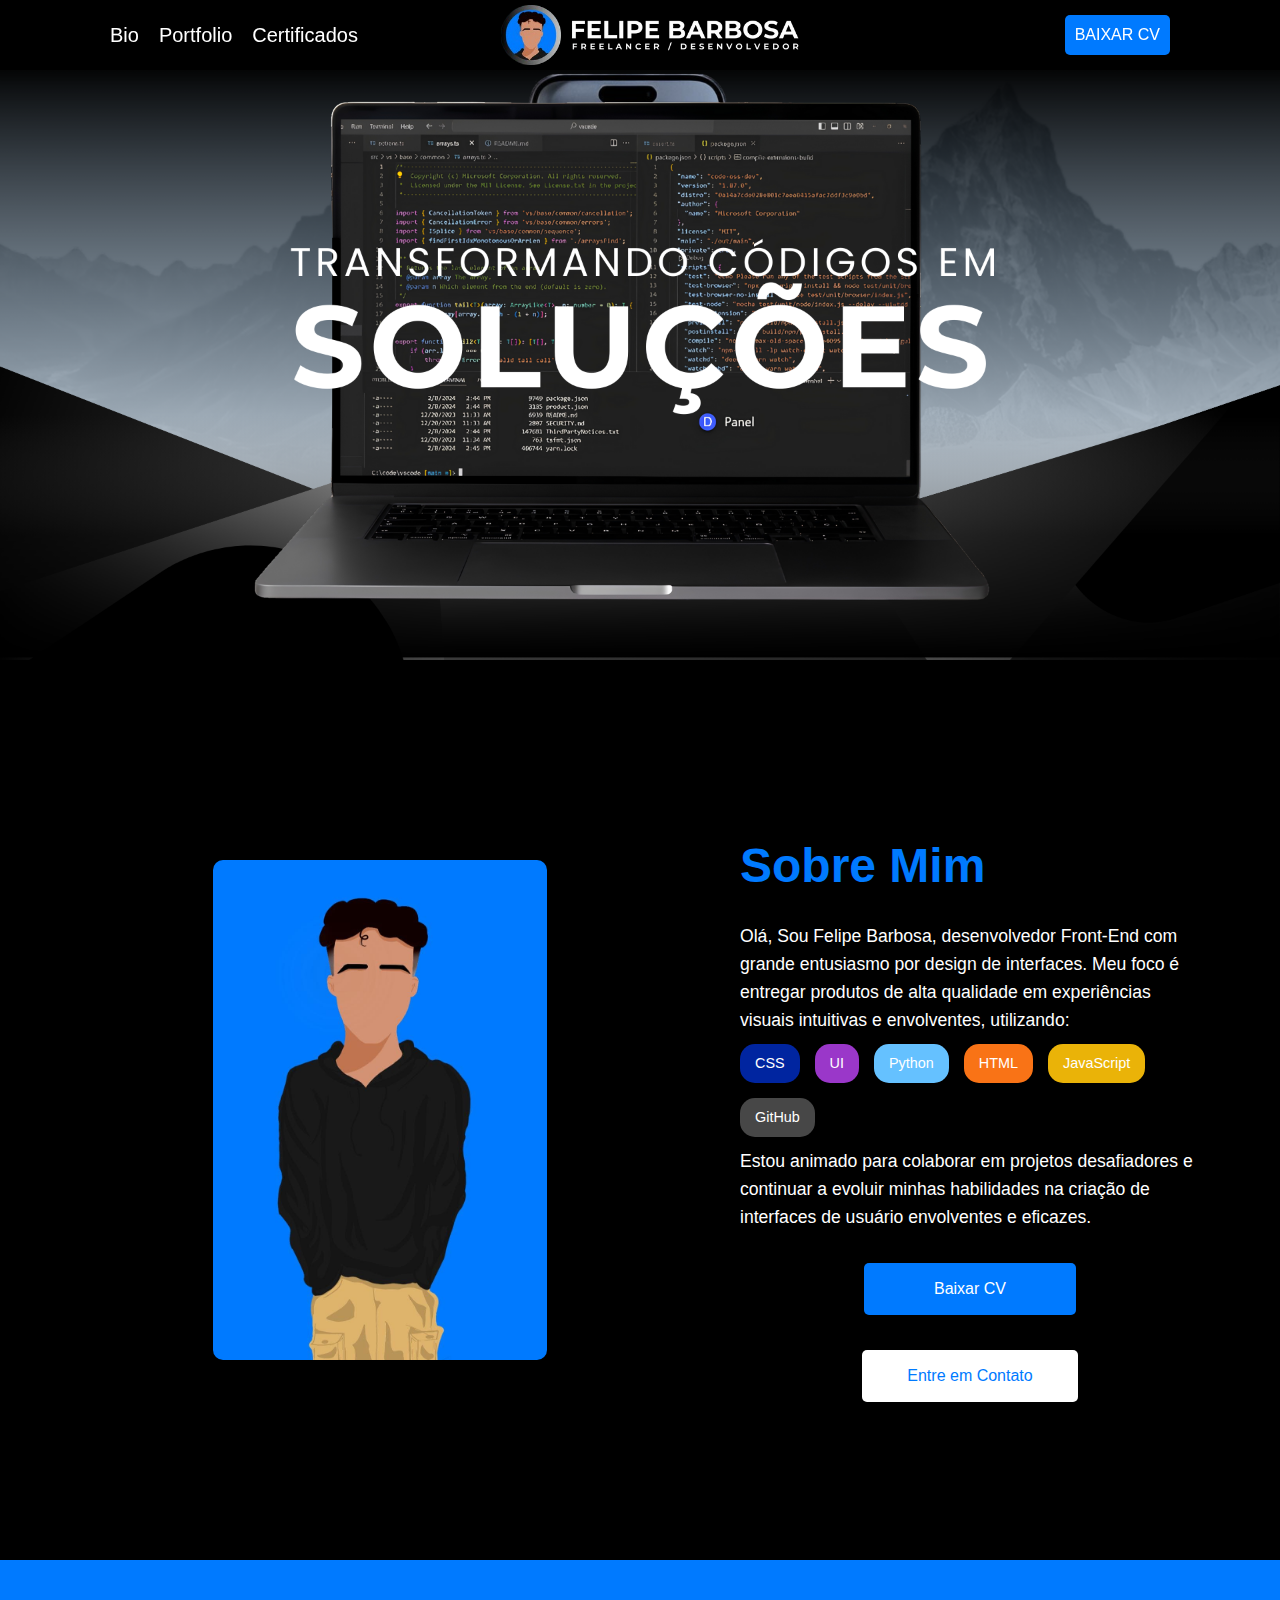
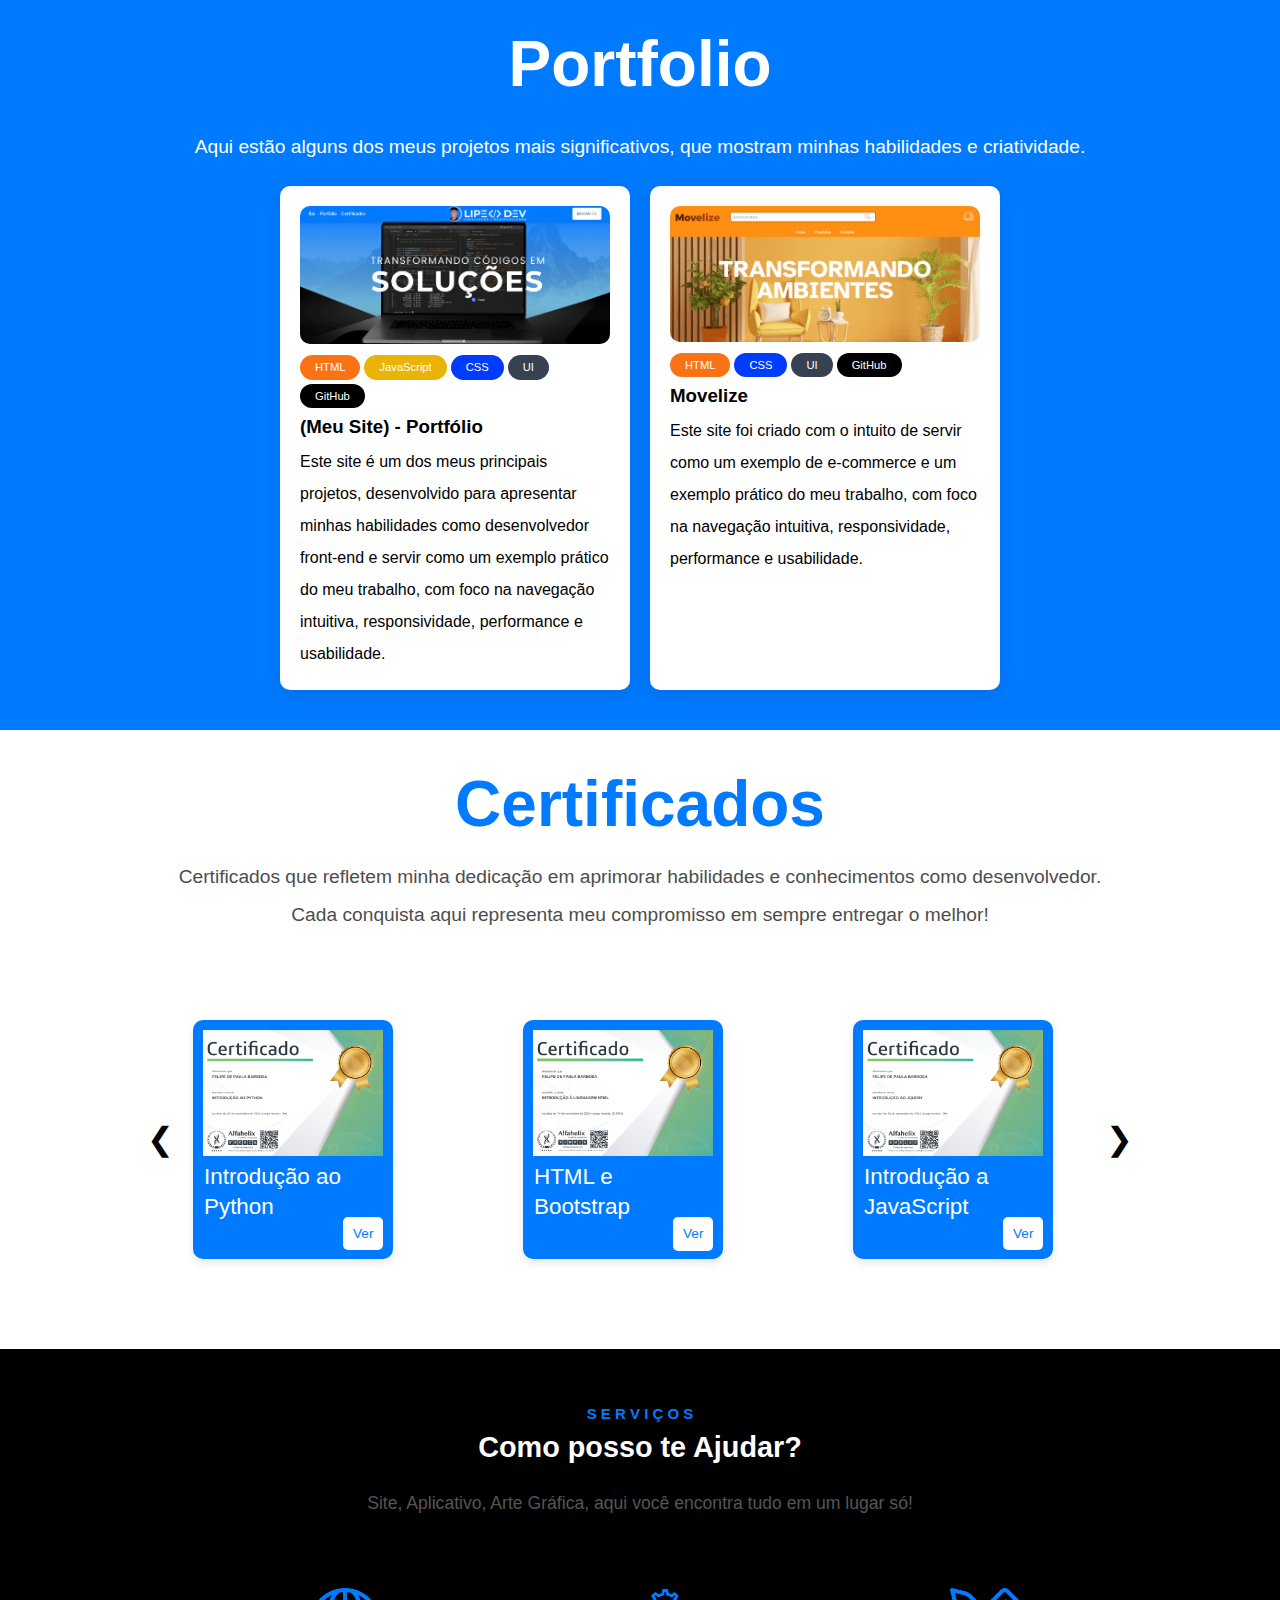
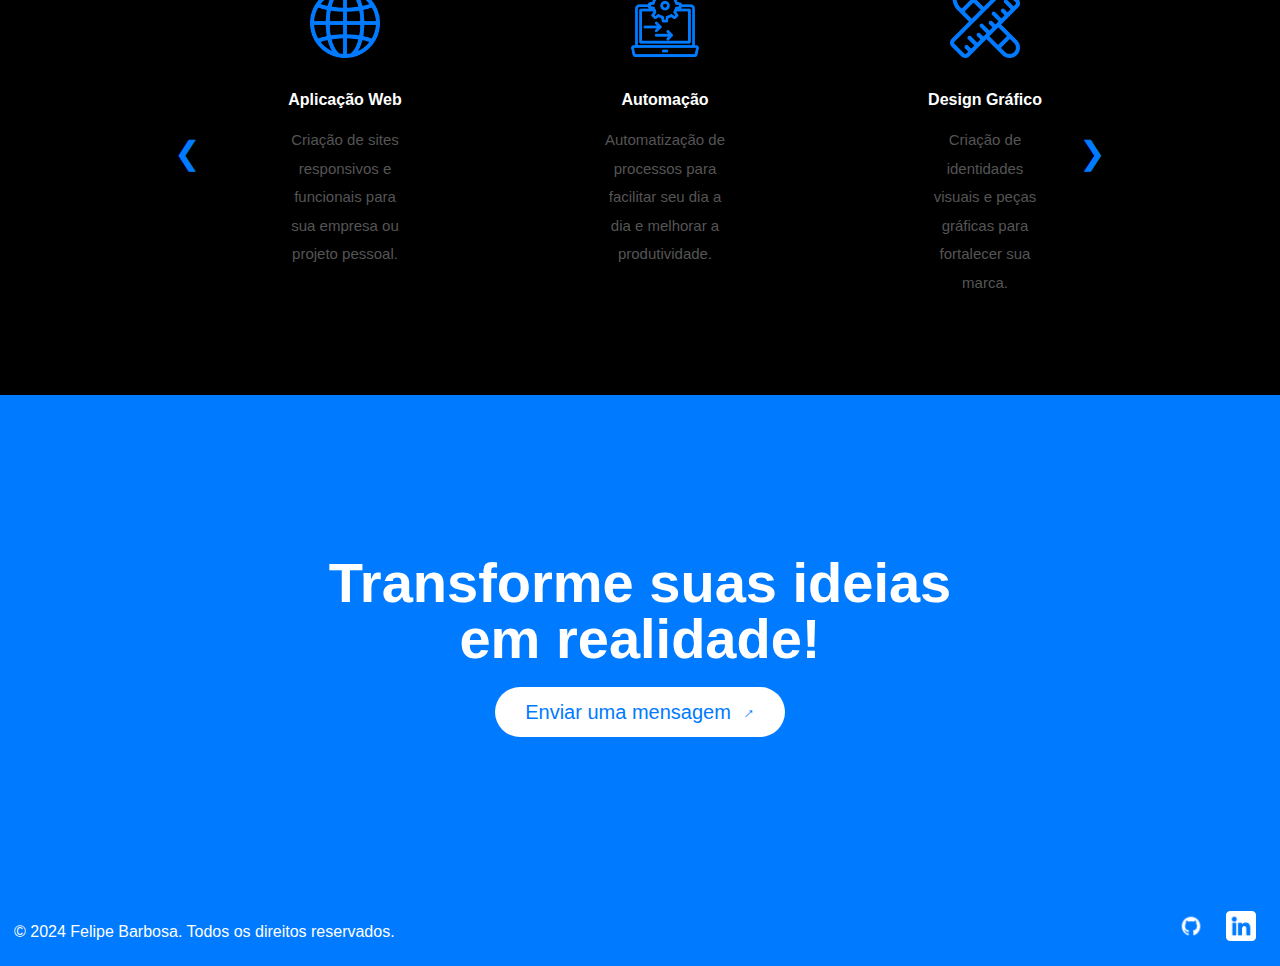
<file: index.html>
<!DOCTYPE html>
<html lang="pt-br">
<meta charset="UTF-8" />
<meta name="viewport" content="width=device-width, initial-scale=1.0" />

<head>
  <link rel="shortcut icon" href="Imagens/favicon.png" type="image/x-icon">
  <title>Felipe Barbosa</title>
  <link rel="stylesheet" href="index.css" />
</head>

<body>
  <!-- Cabeçalho -->
  <header>
    <nav>
      <button class="menu-toggle" id="menu-toggle">☰</button>
      <ul class="nav-sections">
        <li><a href="#bio">Bio</a></li>
        <li><a href="#portfolio">Portfolio</a></li>
        <li><a href="#certificados">Certificados</a></li>
      </ul>
    </nav>
    <div class="logo-container">
      <img src="Imagens/logo_lipedev.png" alt="Logo do Lipe Dev" class="logo" />
    </div>
    <div class="cv-download-container">
      <a href="curriculo-felipe.pdf" class="cv-button" download>BAIXAR CV</a>
    </div>
  </header>

  <!-- Imagem de recepção -->
  <section id="recepcao">
    <img src="Imagens/banner_transformando.png" alt="Transformando códigos em soluções" />
  </section>

  <main>
    <!-- Sobre Mim -->
    <section id="bio" class="bio-section">
      <div class="container">
        <div class="bio-image">
          <img src="Imagens/foto_bio.jpeg" loading="lazy" alt="Foto de Felipe Barbosa" class="bio-img" />
        </div>
        <div class="bio-text">
          <h1>Sobre Mim</h1>
          <p>
            Olá, Sou Felipe Barbosa, desenvolvedor Front-End com grande
            entusiasmo por design de interfaces. Meu foco é entregar produtos
            de alta qualidade em experiências visuais intuitivas e
            envolventes, utilizando:
          </p>
          <div class="bio-tags">
            <span class="bio-tag bio-tagcss">CSS</span>
            <span class="bio-tag bio-tagui">UI</span>
            <span class="bio-tag bio-tagpython">Python</span>
            <span class="bio-tag bio-taghtml">HTML</span>
            <span class="bio-tag bio-tagjavascript">JavaScript</span>
            <span class="bio-tag bio-taggithub">GitHub</span>

          </div>
          <p>
            Estou animado para colaborar em projetos desafiadores e continuar
            a evoluir minhas habilidades na criação de interfaces de usuário
            envolventes e eficazes.
          </p>
          <br>
          <div class="download-container">
            <a href="curriculo-felipe.pdf" class="cv-button2" download>Baixar CV</a>
            <a href="https://wa.me/5569984248351" class="entre-contato">Entre em Contato</a>
          </div>
        </div>
      </div>
    </section>

    <!-- Seção de Meus Projetos -->
    <section id="portfolio">
      <h1 class="portfolio-title">Portfolio</h1>
      <p class="portfolio-description">
        Aqui estão alguns dos meus projetos mais significativos, que mostram minhas habilidades e criatividade.
      </p>

      <div class="portfolio-grid">

        <article class="portfolio">
          <img src="Imagens/print_portifolio.PNG" alt="Meu Site - Portfólio">
          <div class="portfolio-tags">
            <span class="portfolio-tag portfolio-taghtml">HTML</span>
            <span class="portfolio-tag portfolio-tagjavascript">JavaScript</span>
            <span class="portfolio-tag portfolio-tagcss">CSS</span>
            <span class="portfolio-tag portfolio-tagui">UI</span>
            <span class="portfolio-tag portfolio-taggithub">GitHub</span>
          </div>
          <h3>(Meu Site) - Portfólio</h3>
          <p>
            Este site é um dos meus principais projetos, desenvolvido para apresentar minhas habilidades como
            desenvolvedor front-end e servir como um exemplo prático do meu trabalho, com foco na navegação intuitiva,
            responsividade, performance e usabilidade.
          </p>
        </article>

        <article class="portfolio">
          <img src="Imagens/captura do_site_movelize.PNG" alt="Meu Site - Portfólio">
          <div class="portfolio-tags">
            <span class="portfolio-tag portfolio-taghtml">HTML</span>
            <span class="portfolio-tag portfolio-tagcss">CSS</span>
            <span class="portfolio-tag portfolio-tagui">UI</span>
            <span class="portfolio-tag portfolio-taggithub">GitHub</span>
          </div>
          <h3>Movelize</h3>
          <p>
            Este site foi criado com o intuito de servir como um exemplo de e-commerce e um exemplo prático do meu
            trabalho, com foco na navegação intuitiva, responsividade, performance e usabilidade.
          </p>
        </article>
      </div>
    </section>

    <!-- Área de Certificados -->
    <section id="certificados" class="certificados-section">
      <h2 class="section-title">Certificados</h2>
      <p class="section-description">
        Certificados que refletem minha dedicação em aprimorar habilidades e conhecimentos como desenvolvedor.<br>
        Cada conquista aqui representa meu compromisso em sempre entregar o melhor!
      </p>

      <div class="carousel-container">
        <div class="carousel" id="carousel-certificados">
          <!-- Cartão de Certificado 1 -->
          <div class="certificado-card">
            <img src="Imagens/certificado python iniciante.PNG" alt="Certificado de Python" />
            <p>Introdução ao Python</p>
            <a href="Certificados/certificado python.pdf" target="_blank" class="certificado-button">Ver</a>
          </div>

          <!-- Cartão de Certificado 2 -->
          <div class="certificado-card">
            <img src="Imagens/certificado html.PNG" alt="Certificado de HTML" />
            <p>HTML e Bootstrap</p>
            <a href="Certificados/certificado html.pdf" target="_blank" class="certificado-button">Ver</a>
          </div>

          <!-- Cartão de Certificado 3 -->
          <div class="certificado-card">
            <img src="Imagens/certificado javascript.PNG" alt="Certificado de Javascript" />
            <p>Introdução a JavaScript</p>
            <a href="Certificados/certificado javascript.pdf" target="_blank" class="certificado-button">Ver</a>
          </div>

          <!-- Cartão de Certificado 3 -->
          <div class="certificado-card">
            <img src="Imagens/certificado javascript.PNG" alt="Certificado de Javascript" />
            <p>Introdução a JavaScript</p>
            <a href="Certificados/certificado javascript.pdf" target="_blank" class="certificado-button">Ver</a>
          </div>
        </div>
        <!-- Botões de Navegação (Certificados) -->
        <button class="prev-certificados">&#10094;</button>
        <button class="next-certificados">&#10095;</button>
      </div>
    </section>

    <!-- Serviços Ofertados-->
    <section id="servicos" class="servicos-section">
      <h4 class="section-title"><strong>S E R V I Ç O S</strong></h4>
      <h3>Como posso te Ajudar?</h3>
      <p>Site, Aplicativo, Arte Gráfica, aqui você encontra tudo em um lugar só!</p>
      <div class="carousel-container">
        <div class="carousel" id="carousel-servicos">
          <div class="servico-card">
            <img src="Imagens/aplicaçãoweb.png" alt="Aplicação Web">
            <h3>Aplicação Web</h3>
            <p>Criação de sites responsivos e funcionais para sua empresa ou projeto pessoal.</p>
          </div>
          <div class="servico-card">
            <img src="Imagens/automação.png" alt="Automação">
            <h3>Automação</h3>
            <p>Automatização de processos para facilitar seu dia a dia e melhorar a produtividade.</p>
          </div>
          <div class="servico-card">
            <img src="Imagens/design.png" alt="Design Gráfico">
            <h3>Design Gráfico</h3>
            <p>Criação de identidades visuais e peças gráficas para fortalecer sua marca.</p>
          </div>
          <div class="servico-card">
            <img src="Imagens/Consultoria.png" alt="Consultoria">
            <h3>Consultoria</h3>
            <p>Ajudar empresas a otimizar o desempenho de seus sites.</p>
          </div>
          <div class="servico-card">
            <img src="Imagens/api.png" alt="APIs">
            <h3>APIs</h3>
            <p>Criação de identidades visuais e peças gráficas para fortalecer sua marca.</p>
          </div>
          <div class="servico-card">
            <img src="Imagens/uiux.png" alt="UI/UX ">
            <h3>UI/UX </h3>
            <p>Criação de interfaces visuais atraentes e funcionais.</p>
          </div>
        </div>
        <!-- Botões de Navegação (Serviços) -->
        <button2 class="prev-servicos">&#10094;</button2>
        <button2 class="next-servicos">&#10095;</button2>
      </div>
    </section>

    <!-- Chamada para ação-->
    <section class="cta-section">
      <div class="cta-content">
        <h1>Transforme suas ideias <br>
          em realidade!</h1>
        <a href="https://wa.me/5569984248351" class="cta-button">Enviar uma mensagem <span class="seta">&#8594;</span>
        </a>
      </div>
    </section>
    <footer>
      <div class="footer-content">
        <p>&copy; 2024 Felipe Barbosa. Todos os direitos reservados.</p>
        <div class="social-links">
          <a href="https://github.com/FelipedBarbosa" target="_blank">
            <img src="Imagens/github_imagem.png" alt="GitHub" />
          </a>
          <a href="https://www.linkedin.com/in/felipe-barbosa-1b37b92a0/" target="_blank">
            <img src="Imagens/linkedin_imagem.png" alt="LinkedIn" />
          </a>
        </div>
      </div>

    </footer>
    <script src="index.js"></script>
  </main>
</body>
</file>
<file: index.css>
/* Reset e Box Sizing */
* {
  margin: 0;
  padding: 0;
  box-sizing: border-box;
}

body, html {
  font-family: Arial, Helvetica, sans-serif;
  line-height: 2.0;
  overflow-x: hidden;
}

/* Cabeçalho Responsivo */
header {
  position: fixed;
  top: 0;
  width: 100%;
  background-color: #000000;
  z-index: 1000;
  padding: 10px 110px;
  display: flex;
  align-items: center;
  justify-content: space-between;
  box-shadow: 0px 4px 8px rgba(0, 0, 0, 0.1);
  height: 70px; /* Define uma altura fixa para o cabeçalho */
}

.logo-container {
  display: flex;
  justify-content: flex-start; /* Alinha a logo à esquerda */
  flex: 0; /* Evita que ela cresça mais do que necessário */
  margin-left: -100px; /* Remove espaçamento extra */
}

.nav-sections {
  list-style: none;
  display: flex;
  justify-content: center; /* Centraliza os itens */
  flex-grow: 1; /* Faz com que ocupe o espaço necessário */
  gap: 20px;
}

.logo {
  max-width: 300px; /* Define o tamanho desejado */
  height: auto; /* Mantém a proporção correta */
}

.nav-sections li a {
  color: white;
  text-decoration: none;
  font-size: 20px;
  transition: transform 0.3s ease-in-out, color 0.3s ease-in-out; /* Suaviza transições */
}

/* Efeito de zoom ao passar o mouse em cada link individualmente */
.nav-sections li a:hover {
  transform: scale(1.1); /* Aumenta ligeiramente o tamanho */
  color: #007AFF; /* Escurece um pouco ao passar o mouse */
}

/* Ajustes no botão CV */
.cv-button {
  display: inline-block;
  background-color: #007AFF;
  color: #ffffff;
  padding: 4px 10px;
  font-size: 1rem;
  text-decoration: none;
  border-radius: 5px;
  transition: background-color 0.3s ease, transform 0.3s ease;
  margin-left: 20px; /* Afastando o botão da logo */
}


/* Efeito de hover com zoom */
.cv-button:hover {
  background-color: #ffffff;
  color: #007AFF;
  transform: scale(1.1); /* Adiciona um leve zoom */
}

/* Imagem de recepção */
#recepcao {
  width: 100vw; /* Usa a largura total da viewport */
  overflow: hidden; /* Para evitar que a imagem extrapole */
  margin-top: 60px; /* Ajuste conforme necessário */
  padding-top: 0; /* Remova o padding, se houver */
}

#recepcao img {
  width: 100%; /* A imagem ocupa 100% da largura do contêiner */
  height: auto; /* Mantém a proporção da imagem */
  display: block;
  margin-bottom: 0;
}

/* Seção "Sobre Mim" */
#bio {
  padding: 10px 10px;
  background-color: hsl(0, 0%, 0%);
  display: flex;
  justify-content: center;
  align-items: center;
  min-height: 100vh;
}

.container {
  display: flex;
  justify-content: space-between;
  align-items: center;
  max-width: 1200px;
  width: 100%;
  padding: 0 20px;
  box-sizing: border-box;
  gap: 20px;
}

/* Texto */
.bio-text {
  flex: 1;
  padding: 20px;
  text-align: left;
  max-width: 500px;
}

.bio-text h1 {
  font-size: 3rem;
  color: #007AFF;
  margin-bottom: 0.5rem;
}

.bio-text p {
  font-size: 1.1rem;
  line-height: 1.6;
  color: #ffffff;
}

/* Imagem */
.bio-image {
  flex: 1;
  display: flex;
  justify-content: center;
}

.bio-image img {
  max-width: 100%;
  height: auto;
  border-radius: 10px;
  box-shadow: 0 4px 30px rgba(0, 0, 0, 0.1);
  max-height: 500px;
}

/* Estilos para as tags da seção Bio */
.bio-tags {
  display: flex;
  flex-wrap: wrap;
  gap: 15px;
  margin-top: 10px;
  margin-bottom: 10px;
}

.bio-tag {
  display: inline-block;
  padding: 5px 15px;
  border-radius: 15px;
  font-size: 0.9rem;
  text-transform: capitalize;
  color: #ffffff;
}

.bio-tagcss { background-color: #0025a0; }
.bio-tagui { background-color: #9a37c9; }
.bio-taghtml { background-color: #f97316; }
.bio-tagjavascript { background-color: #eab308; }
.bio-tagpython { background-color: #65c1ff; }
.bio-taggithub { background-color: #474747; }

/* Container para os botões */
.download-container {
  display: flex; /* Coloca os botões lado a lado */
  gap: 35px; /* Espaçamento entre os botões */
  justify-content: center; /* Centraliza os botões */
  flex-wrap: wrap; /* Permite que quebrem de linha em telas pequenas */
}

/* Estilo do botão Baixar CV */
.cv-button2 {
  display: inline-block;
  background-color: #007AFF;
  color: white;
  padding: 10px 70px;
  border-radius: 5px;
  text-decoration: none;
  transition: background-color 0.3s ease, transform 0.3s ease;
}

.cv-button2:hover {
  background-color: #ffffff;
  color: #007AFF;
  transform: scale(1.1);
}

/* Estilo do botão Entre em Contato */
.entre-contato {
  display: inline-block;
  background-color: #ffffff;
  color: #007AFF;
  padding: 10px 45px;
  border-radius: 5px;
  text-decoration: none;
  transition: background-color 0.3s ease, transform 0.3s ease;
}

.entre-contato:hover {
  background-color: #007AFF;
  color: #ffffff;
  transform: scale(1.1);
}

/* Seção de Projetos */
#portfolio {
  padding: 40px 20px;
  text-align: center;
  background-color: #007AFF;
}

.portfolio-title {
  font-size: 4.0rem;
  color: #ffffff;
}

.portfolio-description {
  font-size: 1.2rem;
  margin-bottom: 20px;
  color: #ffffff; /* Deixa o texto branco */
}

.portfolio-grid {
  display: flex;
  flex-wrap: wrap;
  gap: 20px;
  justify-content: center; /* Centraliza os projetos */
  max-width: 800px; /* Limita a largura máxima */
  margin: 0 auto; /* Centraliza o grid */
}

.portfolio {
  background-color: white;
  padding: 20px;
  border-radius: 10px;
  box-shadow: 0 4px 20px rgba(0, 0, 0, 0.1);
  text-align: left;
  max-width: 350px;
}

.portfolio img {
  width: 100%;
  border-radius: 10px;
}

/* Estilos para as tags da seção Portfolio */
.portfolio-tags {
  display: flex;
  flex-wrap: wrap;
  gap: 4px;
  margin-top: 0px;
}

.portfolio-tag {
  display: inline-block;
  padding: 1px 15px;
  border-radius: 15px;
  font-size: 0.7rem;
  text-transform: capitalize;
  color: #ffffff;
}

.portfolio-tagcss { background-color: #003cff; } /* Azul mais escuro */
.portfolio-tagui { background-color: #374151; } /* Cinza escuro */
.portfolio-taghtml { background-color: #f97316; } /* Laranja mais claro */
.portfolio-tagjavascript { background-color: #eab308; } /* Amarelo mais claro */
.portfolio-taggithub { background-color: #000000; }

/* Sessão de Certificados */
.certificados-section {
  padding: 10px 0px;
  text-align: center;
  position: relative; /* Adiciona o contexto para o z-index */
  z-index: 1; /* Garante que o conteúdo da seção fique abaixo dos botões */
  background-color: #ffffff;
}

.section-title {
  font-size: 4.0rem;
  margin-bottom: -10px;
  color: #007AFF;
}

.section-description {
  font-size: 1.2rem;
  margin-bottom: 20px;
  color: #4d4d4d;
  text-align: center;
}

.carousel-container {
  position: relative;
  width: 80%;
  margin: auto;
  overflow: hidden;
}

.carousel {
  display: flex;
  transition: transform 0.5s ease;
}

.certificado-grid {
  display: flex;
  justify-content: center;
  gap: 10px; /* Espaço entre os certificados */
  flex-wrap: wrap;
}

.certificado-card {
  background-color: #007BFF; /* Cor de fundo azul */
  padding: 10px 10px;
  border-radius: 10px;
  box-shadow: 0 4px 8px rgba(0, 0, 0, 0.1);
  text-align: left;
  max-width: 200px;
  flex: 0 0 auto;
  margin: 65px;
}

/* Ajuste da imagem */
.certificado-card img {
  max-width: 100%;
  height: auto;
}

.certificado-card p {
  font-size: 1.4rem;
  margin: -5px 1px;
  text-align: left;
  color: white; /* Cor do texto no fundo azul */
  line-height: 30px;
}

.certificado-button {
  display: inline-block;
  padding: 3px 10px;
  background-color: white;
  color: #007BFF;
  text-decoration: none;
  border-radius: 5px;
  font-size: 0.85rem;
  margin-bottom: -20px;
  text-align: right;
  box-sizing: border-box;
  margin-left: 140px; /* Isso move o botão para a direita */
  
}

.certificado-button:hover {
  background-color: #ffffff;
}

.certificado-button {
  max-width: 40px; /* Controla o tamanho máximo do botão */
  content: right;

}

/* Carrossel com z-index */
.carousel-container {
  position: relative;
  z-index: 1; /* Carrossel com z-index baixo */
  overflow: hidden;
}

/* Botões de Serviços */
.prev-servicos {
  left: 10px;
}

.next-servicos {
  right: 10px;
}

/* Botões de Certificados */
.prev-certificados {
  left: 10px;
}

.next-certificados {
  right: 10px;
}

/* Certificar que os botões de navegação aparecem */
button {
  position: absolute;
  top: 50%;
  transform: translateY(-50%);
  background-color: rgba(0, 0, 0, 0);
  color: #000000;
  border: none;
  font-size: 2rem;
  cursor: pointer;
  padding: 9px;
  border-radius: 50%;
  z-index: 10;
}

/* Efeito ao passar o mouse */
button:hover {
  background-color: #00000000;
}

button:focus {
  outline: none;
}

/* Posicionamento dos botões */
.prev2 {
  left: -20px;  /* Ajuste a posição para que o botão anterior não fique cortado */
}

.next2 {
  right: -20px;  /* Ajuste a posição para que o botão próximo não fique cortado */
}

/* Estilo base para os itens do carrossel */
.servico-card, .certificado-card {
  flex: 0 0 calc(100% / 3); /* 3 itens por slide no computador */
  box-sizing: border-box;
}

/* Estilos para a seção de serviços */
.servicos-section {
  padding: 50px 20px;
  text-align: center;
  background-color: #000000;
  margin-top: 15px;
  margin-bottom: -20px;
}

.servicos-section h4 {
  font-size: 15px;
  color: #007AFF;
  margin-bottom: -10px;
}

.servicos-section h3 {
  font-size: 1.8rem;
  color: #ffffff;
  margin-bottom: 10px;
}

.servicos-section p {
  font-size: 1.1rem;
  color: #555;
  margin-bottom: 20px;
  margin-top: 5px;
  line-height: 1.9; /* Aumenta o espaço entre as linhas */
}

.carousel-container {
  position: relative;
  width: 80%;
  margin: auto;
  overflow: hidden;
}

.carousel {
  display: flex;
  transition: transform 0.5s ease;
}

.servico-card {
  background-color: rgb(0, 0, 0);
  padding: 48px;
  border-radius: 10px;
  box-shadow: 0 4px 8px rgba(0, 0, 0, 0.1);
  text-align: center;
  max-width: 300px;
  margin: 0 10px;
  flex: 0 0 auto;
  padding-left: 130px;
}

.servico-card img {
  width: 70px;
  margin-bottom: 15px;
}

.servico-card h3 {
  font-size: 16px;
  color: #ffffff;
  margin-bottom: 10px;
}

.servico-card p {
  font-size: 15px;
  color: #555;
}

button2 {
  position: absolute;
  top: 50%;
  transform: translateY(-50%);
  background-color: rgba(0, 0, 0, 0);
  color: #007bff;
  border: none;
  font-size: 2rem;
  cursor: pointer;
  padding: 12px 20px;
  border-radius: 50%;
  z-index: 100;
}

button2:hover {
  background-color: #00000000;
  color: #007AFF;
  transform: translateY(-50%) scale(1.1);
}

button2:focus {
  outline: none;
}

.prev {
  left: -20px;
}

.next {
  right: -20px;
}

/* Sessão de chamada para ação */
.cta-section {
  background-color: #007AFF;
  color: white;
  padding: 60px 20px;
  text-align: center;
}

.cta-content h1 {
  font-size: 3.5rem;
  margin-bottom: 20px;
  font-weight: bold;
  line-height: 1.0; /* Ajuste o valor conforme necessário */
  margin-top: 100px;
}

/* Botão  de CTA*/
.cta-button {
  background-color: #ffffff;
  color: #007AFF;
  padding: 5px 30px;
  text-decoration: none;
  font-size: 20px;
  border-radius: 35px;
  transition: background-color 0.3s ease;
  display: inline-flex;
  align-items: center;
  gap: 8px;
  margin-bottom: 100px; /* Aumente esse valor conforme necessário */
}

.cta-button:hover {
  background-color: #000000;
  color: white;
}

.social-links a {
  margin-left: 0; /* Remove a margem esquerda */
  margin-right: 10px; /* Adiciona um pequeno espaço à direita */
}

.social-links {
  display: flex;
  gap: 10px; /* Controla o espaçamento entre os links */
}

.social-links img {
  width: 30px;
  height: 30px;
  transition: transform 0.3s ease;
  object-fit: contain;
}

.social-links img:hover {
  transform: scale(1.1);
}

/* Estilos para o botão hamburger */
.menu-toggle {
  display: none;
  font-size: 2rem;
  background: none;
  border: none;
  color: white;
  cursor: pointer;
}

/* Rodapé */
footer {
  padding: 4px;
  background-color: #007AFF;
  color: white;
}

.seta {
  font-size: 1.0rem;
  transform: rotate(-45deg); /* Roda a seta na diagonal */
  font-weight: bold; /* Torna a seta mais grossa */
}

.footer-content {
  display: flex;
  justify-content: space-between;
  align-items: center;
  padding: 10px; /* Ajuste o padding se necessário */
}

/* Responsividade */
@media (max-width: 768px) {
  /* Cabeçalho Responsivo */
  header {
    position: fixed;
    width: 100%;
    background-color: #000000;
    z-index: 1000;
    padding: 10px 110px;
    display: flex;
    align-items: center;
    justify-content: space-between;
    box-shadow: 0px 4px 8px rgba(0, 0, 0, 0.1);
    height: 60px; /* Define uma altura fixa para o cabeçalho */
  }

  .section-title {
    font-size: 3.5rem;
    color: #000000; /* Alterado para preto */
  }

  .cv-download-container {
    display: none;  
  }

  /* Ajustar a logo para o centro (se necessário) */
  .logo-container {
    display: flex;
    justify-content: center;
    align-items: center;
    width: 100%;
  }

  /* Aumentar o tamanho da logo no celular */
  .logo {
    max-width: auto; /* Aumente conforme necessário */
    height: auto;
  }

  /* Esconder a barra de navegação e outros botões */
  .nav-sections {
    display: none;
  }

  /* Estilo do botão Entre em Contato */
  .entre-contato {
    display: inline-block;
    background-color: #ffffff;
    color: #007AFF;
    padding: 10px 45px;
    border-radius: 5px;
    text-decoration: none;
    margin-top: -20px;
  }

  .portfolio-description {
    font-size: 1.2rem;
    margin-bottom: 20px;
    color: #ffffff; /* Deixa o texto branco */
  }

  /* Seção de Certificados */
  .certificados-section {
    padding: 30px 10px;
  }
  
  .certificados-title {
    font-size: 2.5rem; /* Tamanho de fonte reduzido */
  }
  
  .certificados-description {
    font-size: 1rem;
  }
  
  .certificados-grid {
    flex-direction: column; /* Deixa os certificados em coluna */
    align-items: center; /* Centraliza os itens */
  }
  
  .certificado {
    max-width: 100%;
    width: 100%; /* Certificados ocupam 90% da largura */
    margin-bottom: 20px; /* Espaço abaixo de cada certificado */
    margin-top: 20px;  /* Espaço acima de cada certificado */
  }
  
  .certificado img {
    max-width: 100%;
    height: auto;
  }
  
  .certificado h3 {
    font-size: 1.3rem;
  }
  
  .certificado p {
    font-size: 0.9rem;
  }
  
  .certificado .certificado-button {
    font-size: 1rem; /* Ajuste no tamanho da fonte do botão */
    padding: 8px 20px; /* Ajuste no tamanho do botão */
    padding-left: 300px;
  }
  
  .servico-card {
    flex: 0 0 100%; /* Exibe 1 serviço por vez em telas menores */
    max-width: 400px; /* Aumentei ligeiramente o tamanho */
    padding: 20px; /* Aumentei o espaçamento interno */
    margin: 15px 0; /* Aumenta o espaçamento entre os cartões */
  }
  
  .cta-content h1 {
    font-size: 2.0rem !important; /* Reduz o tamanho da fonte e força a aplicação */
    text-align: center;
  }
}

@media (max-width: 480px) {
  .container {
    flex-direction: column;
  }
  
  .logo { max-height: 40px; }

  .bio-text h1 {
    line-height: 1.0;
    letter-spacing: 2px;
  }

  .download-cv .cv-button2 {
    padding: 13px 65px; /* Ainda menor em dispositivos muito pequenos */
    font-size: 1.0rem;
  }

  .section-title {
    font-size: 3.0rem;
    color: #007AFF;
  }

  .cta-content h1 {
    font-size: 2.6rem; /* Tamanho ainda menor para telas muito pequenas */
  }

  .cta-button {
    padding: 10px 20px;  /* Reduz o padding em telas pequenas */
    font-size: 1.2rem;     /* Reduz ainda mais o tamanho da fonte */
  }

  .prev, .next {
    font-size: 1.2rem;  /* Reduz ainda mais o tamanho das setas para telas pequenas */
  }

  .cta-content h1 {
    font-size: 1.2rem !important; /* Reduz o tamanho da fonte e força a aplicação */
    line-height: 1.2;
    text-align: center;
  }

  .certificado-card {
    flex: 0 0 100%; /* Exibe 1 serviço por vez em telas menores */
    max-width: 215px; /* Aumentei ligeiramente o tamanho */
    padding: 20px; /* Aumentei o espaçamento interno */
    margin: 5px; /* Adiciona espaçamento entre os cartões */
  }

  .servicos-section h3 {
    line-height: 1.2; /* Reduz o espaço entre as linhas */
  }

}
</file>
